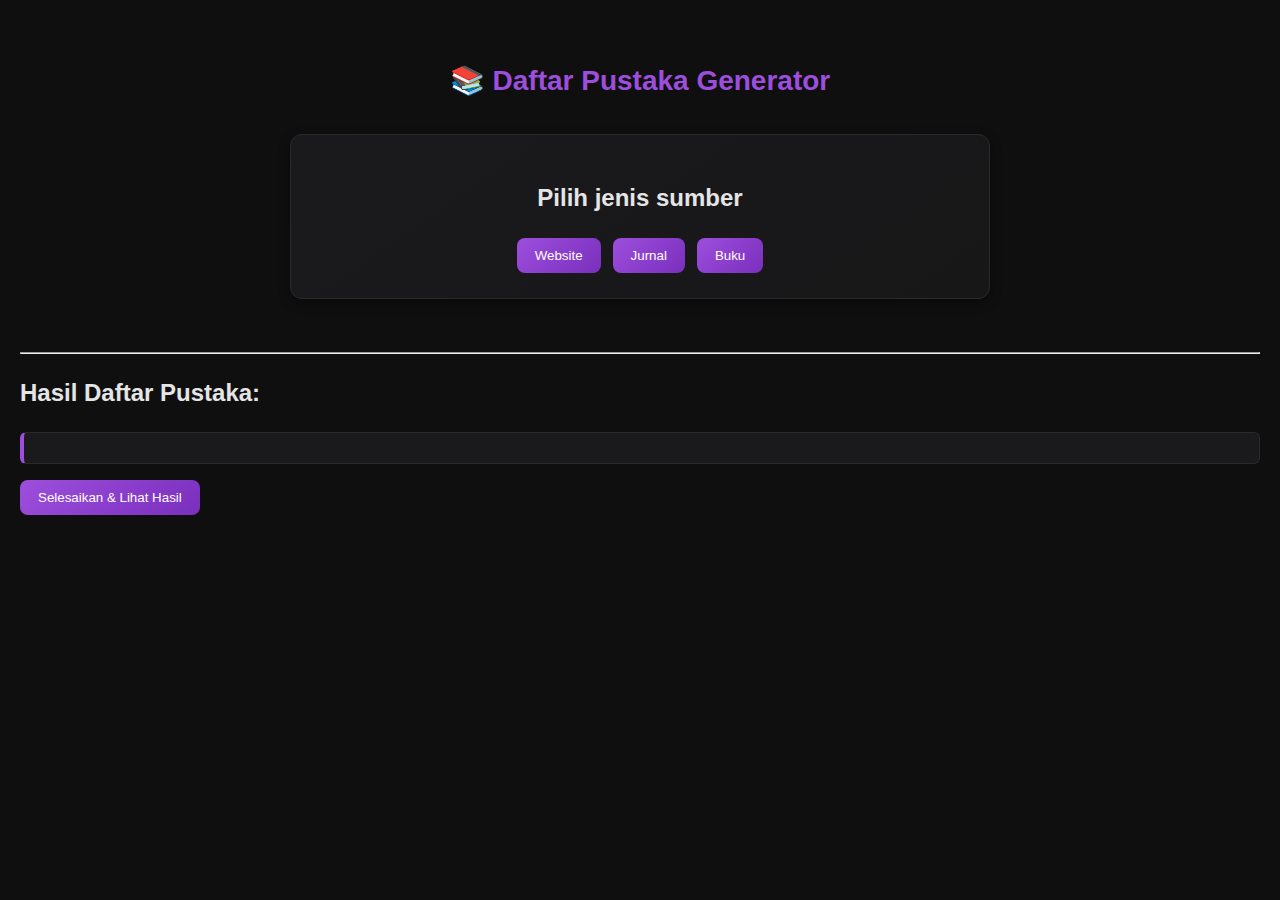
<file: Dafpus/index.html>
<!doctype html>
<html lang="id">
    <head>
        <meta charset="UTF-8" />
        <title>Daftar Pustaka Generator</title>
        <style>
            .step {
                display: none;
            }
            .active {
                display: block;
            }
        </style>
        <link rel="stylesheet" href="styles.css" />
    </head>
    <body>
        <div class="container">
            <h1 class="judul">📚 Daftar Pustaka Generator</h1>

            <!-- Step 1: Pilih Jenis Sumber -->
            <div id="step-1" class="step active">
                <h2>Pilih jenis sumber</h2>
                <div class="btn-group">
                    <button onclick="pilihJenis('website')">Website</button>
                    <button onclick="pilihJenis('jurnal')">Jurnal</button>
                    <button onclick="pilihJenis('buku')">Buku</button>
                </div>
            </div>
            <!-- dst... -->
        </div>
        <!-- Step 2: Jumlah Penulis (umum untuk semua sumber) -->
        <div id="step-penulis" class="step">
            <h2>Jumlah penulis</h2>
            <button onclick="pilihJumlahPenulis('1')">1 Penulis</button>
            <button onclick="pilihJumlahPenulis('2')">2 Penulis</button>
            <button onclick="pilihJumlahPenulis('lebih')">
                Lebih dari 2 Penulis
            </button>
        </div>

        <!-- Step 3: Input Nama Penulis -->
        <div id="form-penulis-1" class="step">
            <h2>Penulis (1 Orang)</h2>
            <label>Nama Depan:</label><br />
            <input type="text" /><br />
            <label>Nama Belakang (opsional):</label><br />
            <input type="text" /><br />
            <button onclick="lanjutSetelahPenulis()">Lanjut</button>
        </div>

        <div id="form-penulis-2" class="step">
            <h2>Penulis (2 Orang)</h2>
            <label>Penulis 1 - Nama Depan:</label><br />
            <input type="text" /><br />
            <label>Penulis 1 - Nama Belakang (opsional):</label><br />
            <input type="text" /><br /><br />

            <label>Penulis 2 - Nama Lengkap:</label><br />
            <input type="text" /><br />
            <button onclick="lanjutSetelahPenulis()">Lanjut</button>
        </div>

        <div id="form-penulis-lebih" class="step">
            <h2>Penulis (Lebih dari 2 Orang)</h2>
            <label>Penulis 1 - Nama Depan:</label><br />
            <input type="text" /><br />
            <label>Penulis 1 - Nama Belakang (opsional):</label><br />
            <input type="text" /><br />
            <p><i>Penulis lainnya akan disingkat sebagai "dkk."</i></p>
            <button onclick="lanjutSetelahPenulis()">Lanjut</button>
        </div>

        <!-- Step 4: Form Website -->
        <div id="form-website" class="step">
            <h2>Form Website</h2>
            <label>Tahun Publikasi:</label><br />
            <input type="text" /><br />
            <label>Judul Artikel:</label><br />
            <input type="text" /><br />
            <label>URL (Link Website):</label><br />
            <input type="text" /><br />
            <label>Tanggal Akses (contoh: 12 Januari 2025):</label><br />
            <input type="text" /><br />
            <label>Waktu Akses (contoh: 18.35):</label><br />
            <input type="text" /><br />
        </div>

        <!-- Step 4: Form Jurnal -->
        <div id="form-jurnal" class="step">
            <h2>Form Jurnal</h2>
            <label>Tahun Publikasi:</label><br />
            <input type="text" /><br />
            <label>Judul Artikel Jurnal:</label><br />
            <input type="text" /><br />
            <label>Nama Jurnal:</label><br />
            <input type="text" /><br />
            <label>Volume:</label><br />
            <input type="text" /><br />
            <label>Nomor:</label><br />
            <input type="text" /><br />
            <label>Halaman:</label><br />
            <input type="text" /><br />
        </div>

        <!-- Step 4: Form Buku -->
        <div id="form-buku" class="step">
            <h2>Form Buku</h2>
            <label>Tahun Terbit:</label><br />
            <input type="text" /><br />
            <label>Judul Buku:</label><br />
            <input type="text" /><br />
            <label>Kota Terbit:</label><br />
            <input type="text" /><br />
            <label>Penerbit:</label><br />
            <input type="text" /><br />
        </div>
        <hr />
        <h2>Hasil Daftar Pustaka:</h2>
        <p id="output"></p>
        <button onclick="generateOutput()">Selesaikan & Lihat Hasil</button>
        <script src="script.js"></script>
    </body>
</html>
</file>
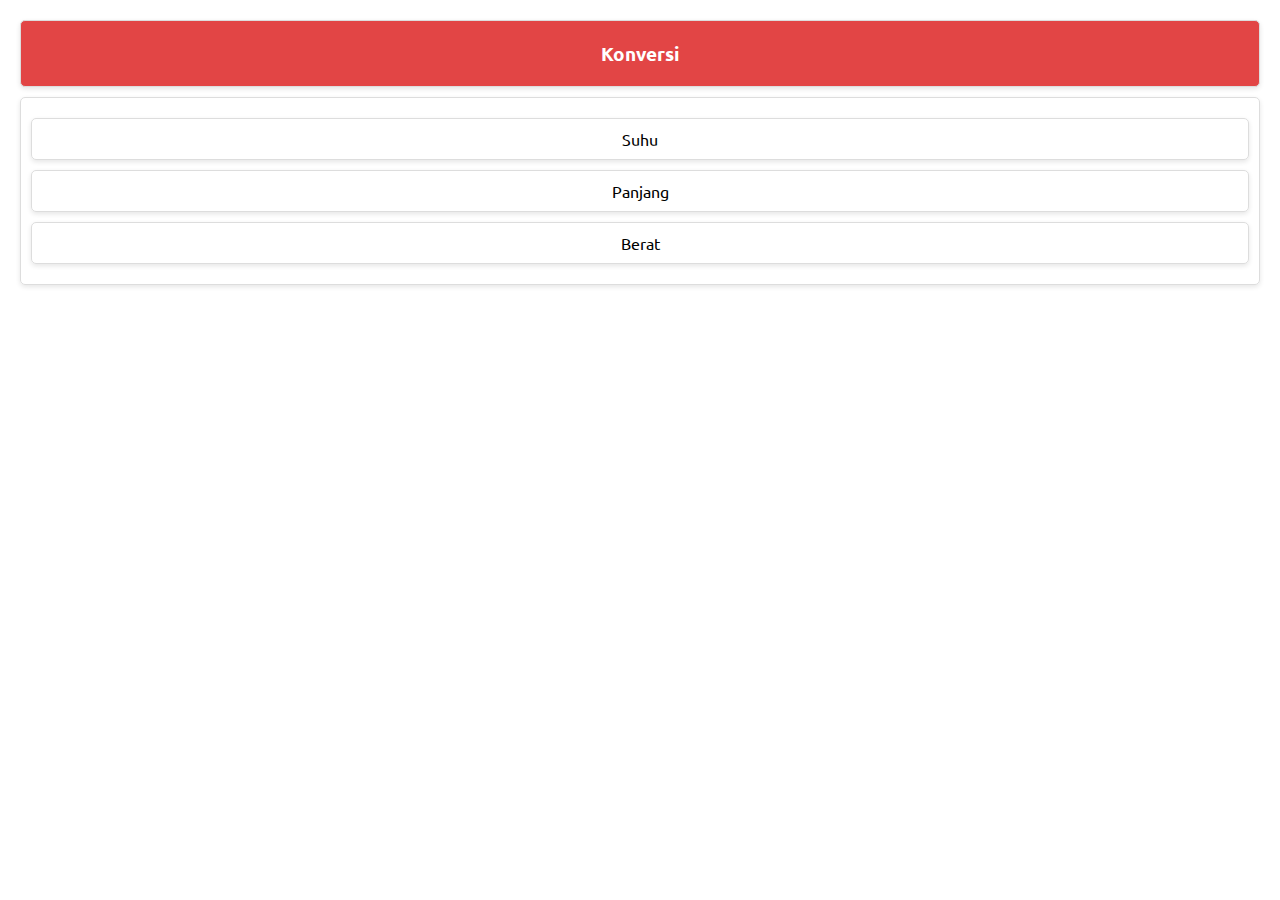
<file: KonversiWeb/index.html>
<!doctype html>
<html lang="id">
    <head>
        <meta charset="UTF-8" />
        <meta name="viewport" content="width=device-width, initial-scale=1.0" />
        <title>Nao Website</title>
        <link rel="preconnect" href="https://fonts.googleapis.com" />
        <link rel="preconnect" href="https://fonts.gstatic.com" crossorigin />
        <link
            href="https://fonts.googleapis.com/css2?family=Montserrat:ital,wght@0,100..900;1,100..900&family=Ubuntu:ital,wght@0,300;0,400;0,500;0,700;1,300;1,400;1,500;1,700&display=swap"
            rel="stylesheet"
        />
        <link rel="stylesheet" href="styles.css" />
    </head>
    <body>
        <!-- Buka body dulu -->
        <header class="headerallpage">
            <h3 class="headertext">Konversi</h3>
        </header>
        <div class="container">
            <a class="suhu" href="pages/suhu/suhu.html">Suhu</a>
            <a class="panjang" href="pages/panjang/panjang.html">Panjang</a>
            <a class="berat" href="#">Berat</a>
        </div>
    </body>
</html>
</file>
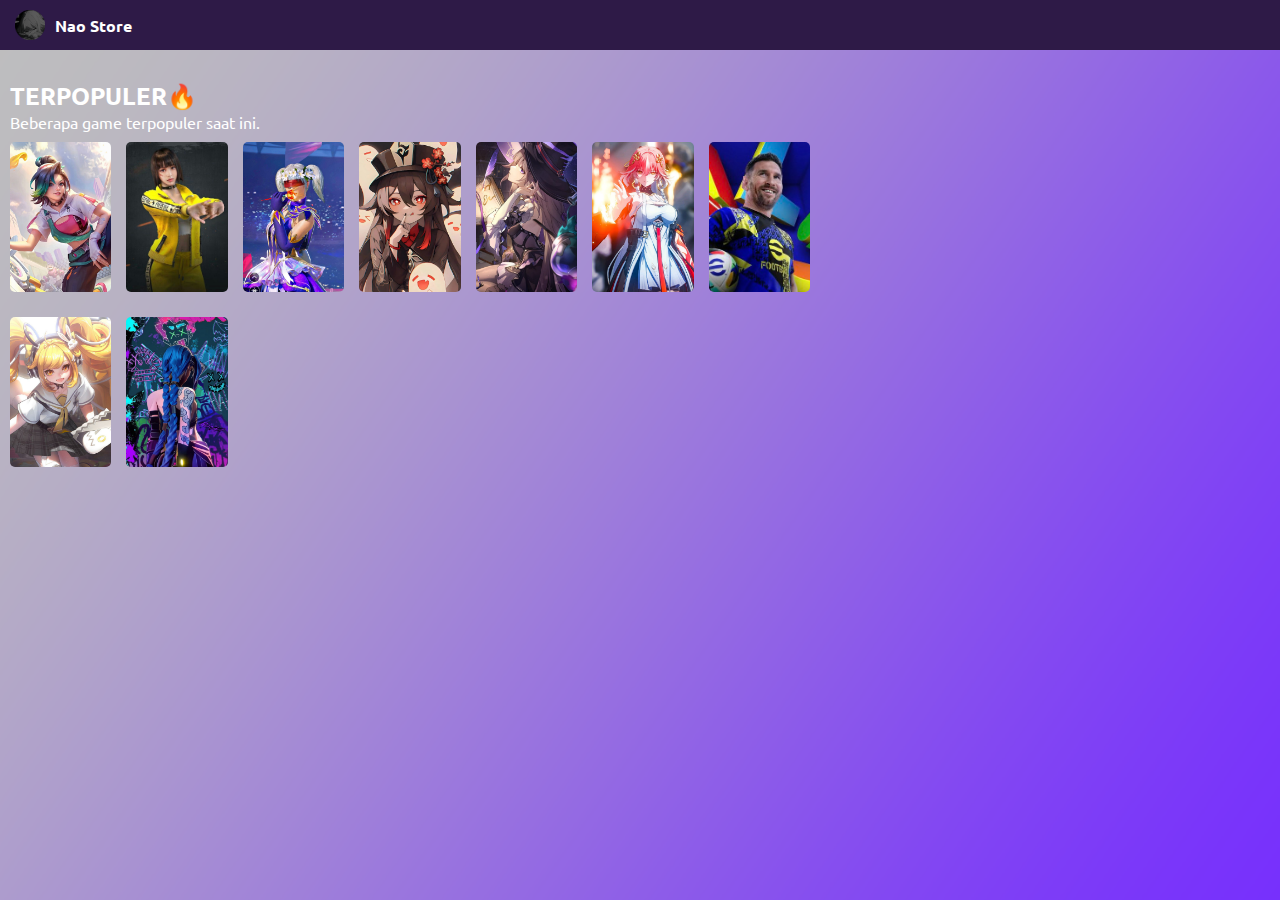
<file: NaoStore/index.html>
<!doctype html>
<html lang="id">
    <head>
        <meta charset="UTF-8" />
        <meta name="viewport" content="width=device-width, initial-scale=1.0" />
        <link rel="preconnect" href="https://fonts.googleapis.com" />
        <link rel="preconnect" href="https://fonts.gstatic.com" crossorigin />
        <link
            href="https://fonts.googleapis.com/css2?family=Montserrat:ital,wght@0,100..900;1,100..900&family=Ubuntu:ital,wght@0,300;0,400;0,500;0,700;1,300;1,400;1,500;1,700&display=swap"
            rel="stylesheet"
        />
        <title>Nao Store</title>
        <link rel="stylesheet" href="styles.css" />
    </head>
    <body>
        <!-- NAVBAR -->
        <nav class="navbar">
            <div class="title">
                <img src="assets/LogoStore.png" class="logo" alt="logo" /><span
                    >Nao Store</span
                >
            </div>
            <div class="menuToggle" onclick="toggleMenu()">☰</div>
            <div class="navLink">
                <div class="closeToggle" onclick="toggleMenu()">x</div>
                <ul>
                    <li><h1 class="titleNavbar">Menu</h1></li>
                    <li>
                        <a href="#"
                            ><img
                                src="assets/topupIcon.png"
                                class="icon"
                            /><span>Topup</span></a
                        >
                    </li>
                    <li>
                        <a href="#"
                            ><img src="assets/payIcon.png" class="icon" /><span
                                >Pay</span
                            ></a
                        >
                    </li>
                    <li>
                        <a href="#"
                            ><img
                                src="assets/articleIcon.png"
                                class="icon"
                            /><span>Article</span></a
                        >
                    </li>
                    <li>
                        <a href="#"
                            ><img
                                src="assets/contactIcon.png"
                                class="icon"
                            /><span>Contact</span></a
                        >
                    </li>
                </ul>
            </div>
        </nav>
        <!--ISI-->
        <div class="container">
            <!-- 1. MENU HOME (Isinya Trending Topup) -->
            <h2 class="judulPage">TERPOPULER🔥</h2>
            <p class="keteranganPage">Beberapa game terpopuler saat ini.</p>
            <div class="menuTopup">
                <div class="menuTopupLink" id="MLBB">
                    <a href="#"><span>Mobile Legends : Bang Bang</span></a>
                </div>
                <div class="menuTopupLink" id="FF">
                    <a href="#"><span>Free Fire</span></a>
                </div>
                <div class="menuTopupLink" id="PUBGM">
                    <a href="#"><span> PUBG Mobile </span></a>
                </div>
                <div class="menuTopupLink" id="Genshin">
                    <a href="#"><span> Genshin Impact </span></a>
                </div>
                <div class="menuTopupLink" id="HSR">
                    <a href="#"><span>Honkai Star Rail</span></a>
                </div>
                <div class="menuTopupLink" id="Wuwa">
                    <a href="#"><span>Wuthering Waves</span></a>
                </div>
                <div class="menuTopupLink" id="PES">
                    <a href="#"><span>EFootball 2025</span></a>
                </div>
                <div class="menuTopupLink" id="HOK">
                    <a href="#"><span>Honor of Kings</span></a>
                </div>
                <div class="menuTopupLink" id="LOL">
                    <a href="#"><span>League of Legends</span></a>
                </div>
            </div>
        </div>

        <script src="script.js"></script>
    </body>
</html>
</file>
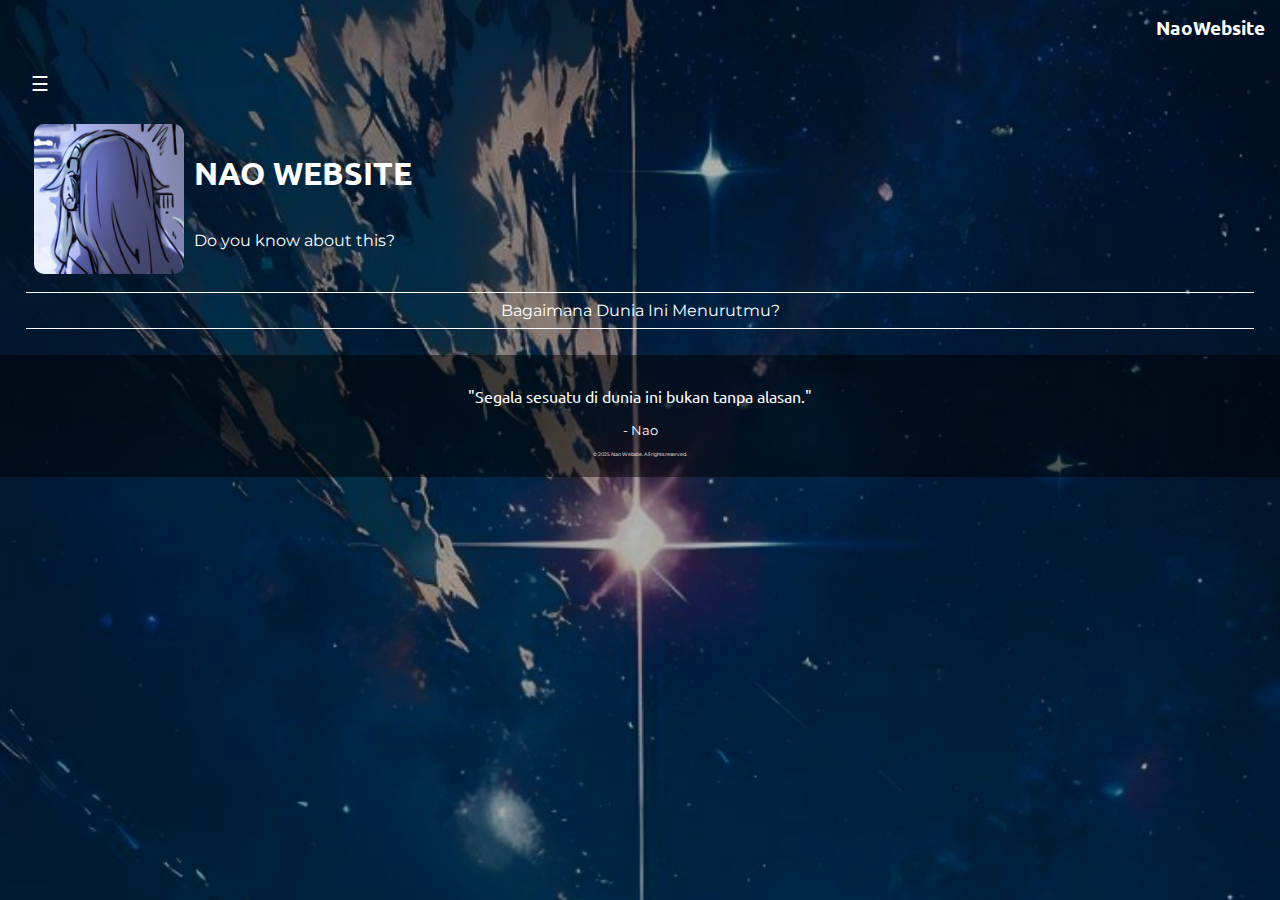
<file: NaoWebsite/index.html>
<!doctype html>
<html lang="id">
    <head>
        <meta charset="UTF-8" />
        <meta name="viewport" content="width=device-width, initial-scale=1.0" />
        <title>Nao Website</title>
        <link rel="preconnect" href="https://fonts.googleapis.com" />
        <link rel="preconnect" href="https://fonts.gstatic.com" crossorigin />
        <link
            href="https://fonts.googleapis.com/css2?family=Montserrat:ital,wght@0,100..900;1,100..900&family=Ubuntu:ital,wght@0,300;0,400;0,500;0,700;1,300;1,400;1,500;1,700&display=swap"
            rel="stylesheet"
        />
        <link rel="stylesheet" href="styles.css" />
        <script src="script.js"></script>
    </head>
    <header class="headerallpage">
        <h3 class="headertext">NaoWebsite</h3>
    </header>
    <body>
        <!-- Sidebar -->
        <div id="sidebar" class="sidebar">
            <button class="closebtn" onclick="closeNav()">×</button>
            <a href="index.html">Home</a>
            <a href="pages/About.html">About</a>
            <a href="pages/Story/Story.html">Story</a>
            <a href="pages/Science/Science.html">Science</a>
            <a href="pages/Life/Life.html">Life</a>
            <a href="pages/Games/Games.html">Games</a>
        </div>

        <!-- Page Content -->
        <div id="main">
            <button class="openbtn" onclick="openNav()">☰</button>
            <div class="headerpage">
                <img class="gambarprofil" src="assets/images/FotoProfil.jpg" />
                <div class="teksheader">
                    <h1 class="titlepage">NAO WEBSITE</h1>
                    <p class="deskripsipage">Do you know about this?</p>
                </div>
            </div>

            <div class="mainpagehome">
                <p class="keteranganpage">Bagaimana Dunia Ini Menurutmu?</p>
            </div>
        </div>

        <footer class="footerpage">
            <div class="footer-content">
                <div class="bagianquotes">
                    <p class="quotes">
                        "Segala sesuatu di dunia ini bukan tanpa alasan."
                    </p>
                    <p class="tokohquotes">- Nao</p>
                </div>
                <p class="copyright">
                    &copy; 2025 Nao Website. All rights reserved.
                </p>
            </div>
        </footer>
    </body>
</html>
</file>
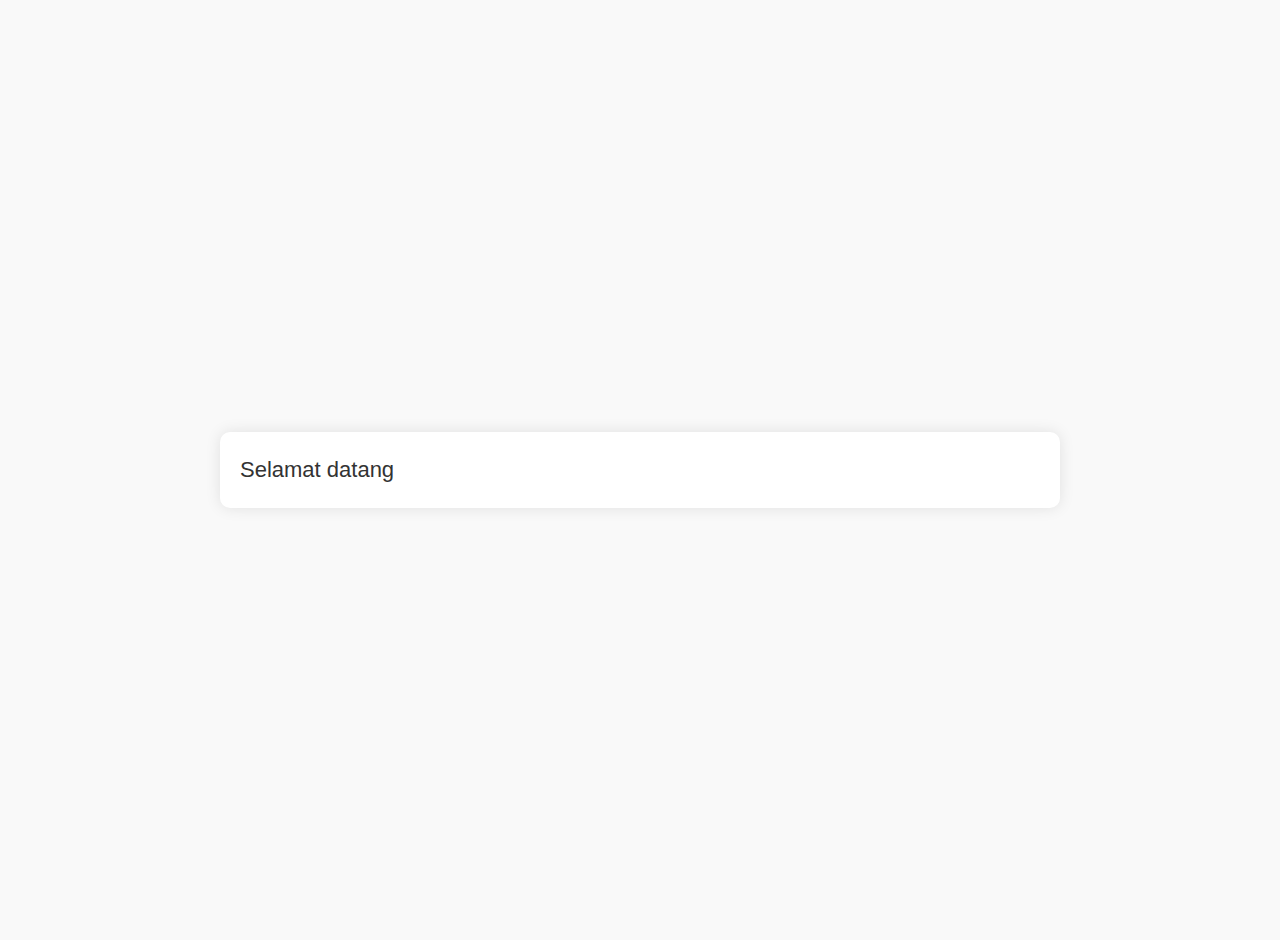
<file: Story/index.html>
<!DOCTYPE html>
<html lang="id">
<head>
    <meta charset="UTF-8">
    <meta name="viewport" content="width=device-width, initial-scale=1.0">
    <title>Cerita Interaktif</title>
    <link rel="stylesheet" href="styles.css">
</head>
<body>
    <div id="story-container" onclick="nextText()">
        <p id="story-text">Selamat datang di petualanganmu! Klik di mana saja untuk melanjutkan cerita.</p>
    </div>

    <script src="script.js"></script>
</body>
</html>
</file>
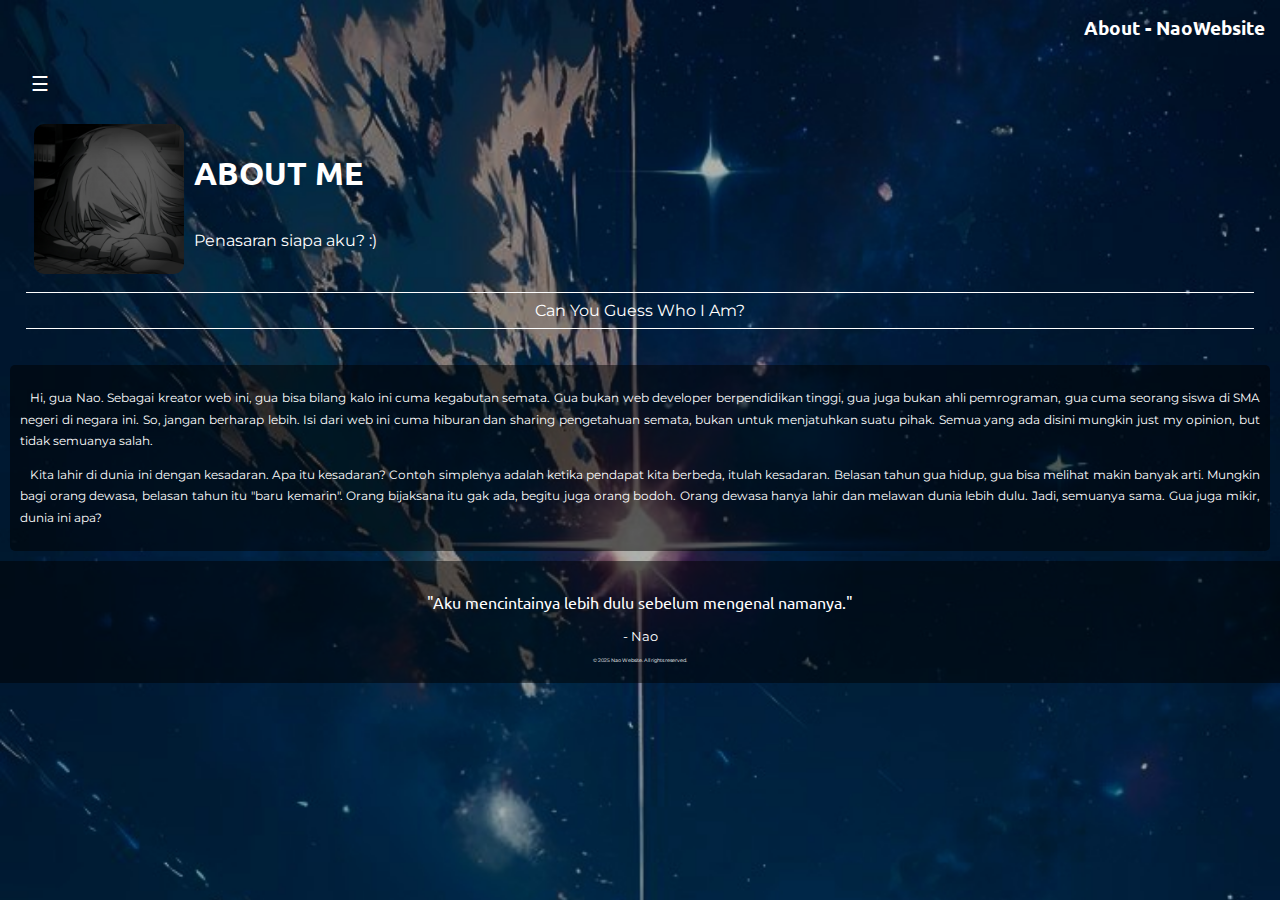
<file: NaoWebsite/pages/About.html>
<!DOCTYPE html>
<html lang="id">
<head>
    <meta charset="UTF-8">
    <meta name="viewport" content="width=device-width, initial-scale=1.0">
    <title>About - Nao Website</title>
    <link rel="preconnect" href="https://fonts.googleapis.com">
    <link rel="preconnect" href="https://fonts.gstatic.com" crossorigin>
    <link href="https://fonts.googleapis.com/css2?family=Montserrat:ital,wght@0,100..900;1,100..900&family=Ubuntu:ital,wght@0,300;0,400;0,500;0,700;1,300;1,400;1,500;1,700&display=swap" rel="stylesheet">
    <link rel="stylesheet" href="../styles.css">
    <script src="../script.js"></script>
</head>
<header class="headerallpage">
  <h3 class="headertext">About - NaoWebsite</h3>
</header>
<body>
     <!-- Sidebar -->
    <div id="sidebar" class="sidebar">
        <button class="closebtn" onclick="closeNav()">×</button>
        <a href="../index.html">Home</a>
        <a href="About.html">About</a>
        <a href="Story/Story.html">Story</a>
        <a href="Science/Science.html">Science</a>
        <a href="Life/Life.html">Life</a>
        <a href="Games/Games.html">Games</a>
    </div>
    
    <!-- Page Content -->
    <div id="main">
        <button class="openbtn" onclick="openNav()">☰</button>
        <div class="headerpage">
           <img class="gambarprofil" src="../assets/images/ProfilAbout.jpg">
           <div class="teksheader">
              <h1 class="titlepage">ABOUT ME</h1>
              <p class="deskripsipage">Penasaran siapa aku? :)</p>
           </div>
       </div>
        <div class="mainpagehome">
           <p class="keteranganpage">Can You Guess Who I Am?</p>
       </div>
    </div>
       <div class="isipage">
         <p class="teks-artikel">
           Hi, gua Nao. Sebagai kreator web ini, gua bisa bilang kalo ini cuma kegabutan semata. Gua bukan web developer berpendidikan tinggi, gua juga bukan ahli pemrograman, gua cuma seorang siswa di SMA negeri di negara ini. So, jangan berharap lebih. Isi dari web ini cuma hiburan dan sharing pengetahuan semata, bukan untuk menjatuhkan suatu pihak. Semua yang ada disini mungkin just my opinion, but tidak semuanya salah.</p>
         <p class="teks-artikel">
           Kita lahir di dunia ini dengan kesadaran. Apa itu kesadaran? Contoh simplenya adalah ketika pendapat kita berbeda, itulah kesadaran. Belasan tahun gua hidup, gua bisa melihat makin banyak arti. Mungkin bagi orang dewasa,  belasan tahun itu "baru kemarin". Orang bijaksana itu gak ada, begitu juga orang bodoh. Orang dewasa hanya lahir dan melawan dunia lebih dulu. Jadi, semuanya sama. Gua juga mikir, dunia ini apa?
         </p>
       </div>

 <footer class="footerpage">
    <div class="footer-content">
      <div class="bagianquotes">
        <p class="quotes">"Aku mencintainya lebih dulu sebelum mengenal namanya."</p>
        <p class="tokohquotes"> - Nao</p>
      </div>
        <p class="copyright">&copy; 2025 Nao Website. All rights reserved.</p>
    </div>
 </footer>
</body>
</html>
</file>
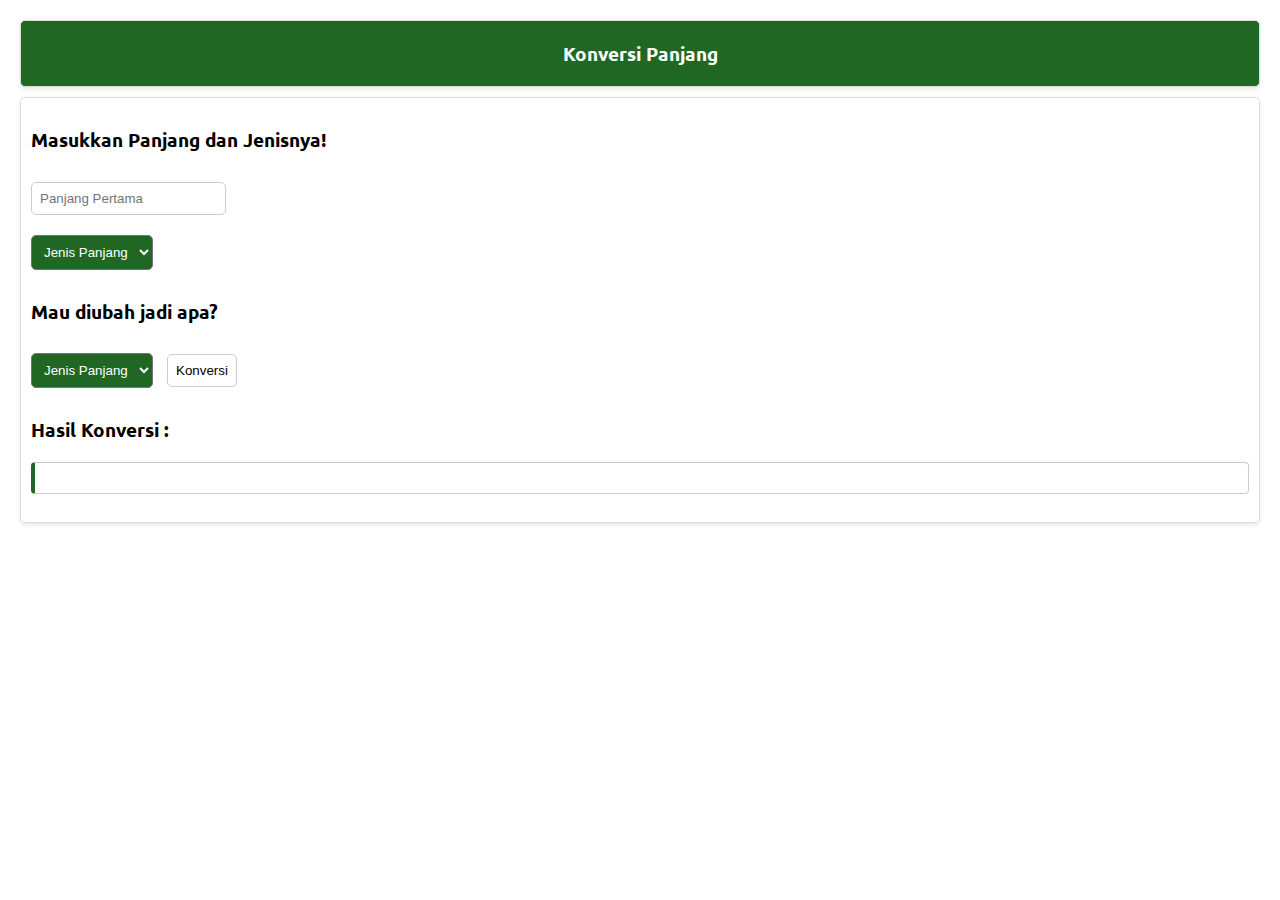
<file: KonversiWeb/pages/panjang/panjang.html>
<!doctype html>
<html lang="id">
    <head>
        <meta charset="UTF-8" />
        <meta name="viewport" content="width=device-width, initial-scale=1.0" />
        <title>Nao Website</title>
        <link rel="preconnect" href="https://fonts.googleapis.com" />
        <link rel="preconnect" href="https://fonts.gstatic.com" crossorigin />
        <link
            href="https://fonts.googleapis.com/css2?family=Montserrat:ital,wght@0,100..900;1,100..900&family=Ubuntu:ital,wght@0,300;0,400;0,500;0,700;1,300;1,400;1,500;1,700&display=swap"
            rel="stylesheet"
        />
        <link rel="stylesheet" href="styles.css" />
    </head>
    <body>
        <!-- Buka body dulu -->
        <header class="headerallpage">
            <h3 class="headertext">Konversi Panjang</h3>
        </header>

        <div class="container">
            <div class="konversi">
                <h3>Masukkan Panjang dan Jenisnya!</h3>
                <input
                    type="number"
                    name="panjangInput"
                    id="panjangInput"
                    placeholder="Panjang Pertama"
                /><br />
                <select
                    name="jenisPanjangInput"
                    id="jenisPanjangInput"
                    class="jenisPanjangInput"
                >
                    <option value="None">Jenis Panjang</option>
                    <option value="Km">Kilometer</option>
                    <option value="Hm">Hektometer</option>
                    <option value="Dam">Dekameter</option>
                    <option value="M">Meter</option>
                    <option value="Dm">Desimeter</option>
                    <option value="Cm">Centimeter</option>
                    <option value="Mm">Milimeter</option>
                </select>

                <h3>Mau diubah jadi apa?</h3>

                <select
                    name="jenisPanjangOutput"
                    id="jenisPanjangOutput"
                    class="jenisPanjangOutput"
                >
                    <
                    <option value="None">Jenis Panjang</option>
                    <option value="Km">Kilometer</option>
                    <option value="Hm">Hektometer</option>
                    <option value="Dam">Dekameter</option>
                    <option value="M">Meter</option>
                    <option value="Dm">Desimeter</option>
                    <option value="Cm">Centimeter</option>
                    <option value="Mm">Milimeter</option>
                </select>

                <button type="submit" id="button">Konversi</button>
                <h3>Hasil Konversi :</h3>
                <h3 id="output"></h3>
            </div>

            <script src="script.js"></script>
        </div>
    </body>
</html>
</file>
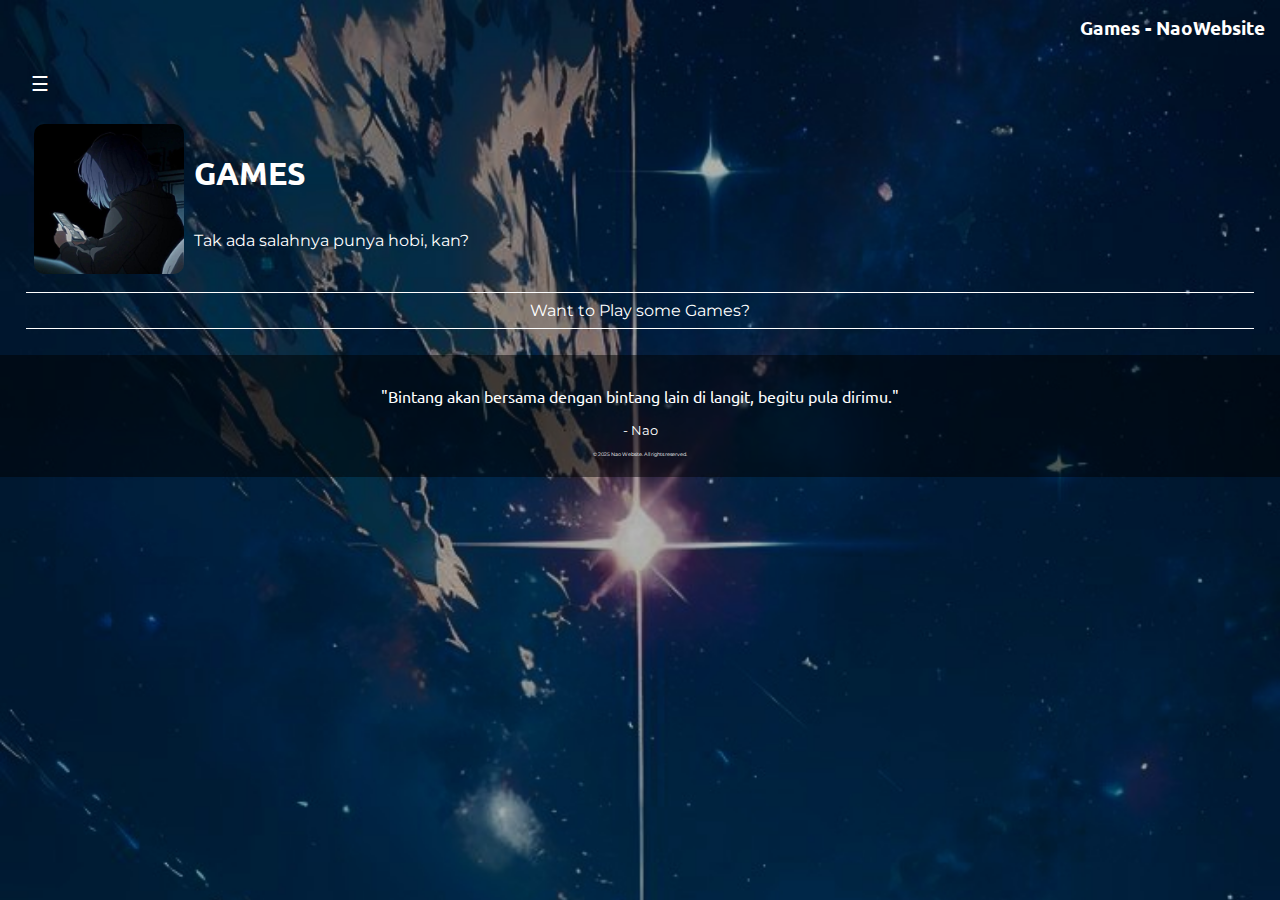
<file: NaoWebsite/pages/Games/Games.html>
<!DOCTYPE html>
<html lang="id">
<head>
    <meta charset="UTF-8">
    <meta name="viewport" content="width=device-width, initial-scale=1.0">
    <title>Games - Nao Website</title>
    <link rel="preconnect" href="https://fonts.googleapis.com">
    <link rel="preconnect" href="https://fonts.gstatic.com" crossorigin>
    <link href="https://fonts.googleapis.com/css2?family=Montserrat:ital,wght@0,100..900;1,100..900&family=Ubuntu:ital,wght@0,300;0,400;0,500;0,700;1,300;1,400;1,500;1,700&display=swap" rel="stylesheet">
    <link rel="stylesheet" href="../../styles.css">
    <script src="../../script.js"></script>
</head>
<header class="headerallpage">
  <h3 class="headertext">Games - NaoWebsite</h3>
</header>
<body>
     <!-- Sidebar -->
    <div id="sidebar" class="sidebar">
        <button class="closebtn" onclick="closeNav()">×</button>
        <a href="../../index.html">Home</a>
        <a href="../About.html">About</a>
        <a href="../Story/Story.html">Story</a>
        <a href="../Science/Science.html">Science</a>
        <a href="../Life/Life.html">Life</a>
        <a href="Games.html">Games</a>
    </div>

    <!-- Page Content -->
    <div id="main">
        <button class="openbtn" onclick="openNav()">☰</button>
        <div class="headerpage">
           <img class="gambarprofil" src="../../assets/images/ProfilGames.jpg">
           <div class="teksheader">
              <h1 class="titlepage">GAMES</h1>
              <p class="deskripsipage">Tak ada salahnya punya hobi, kan?</p>
           </div>
       </div>
    
        <div class="mainpagehome">
           <p class="keteranganpage">Want to Play some Games?</p>
       </div>
     </div>
 <footer class="footerpage">
    <div class="footer-content">
      <div class="bagianquotes">
        <p class="quotes">"Bintang akan bersama dengan bintang lain di langit, begitu pula dirimu."</p>
        <p class="tokohquotes"> - Nao</p>
      </div>
        <p class="copyright">&copy; 2025 Nao Website. All rights reserved.</p>
    </div>
 </footer>
</body>
</html>
</file>
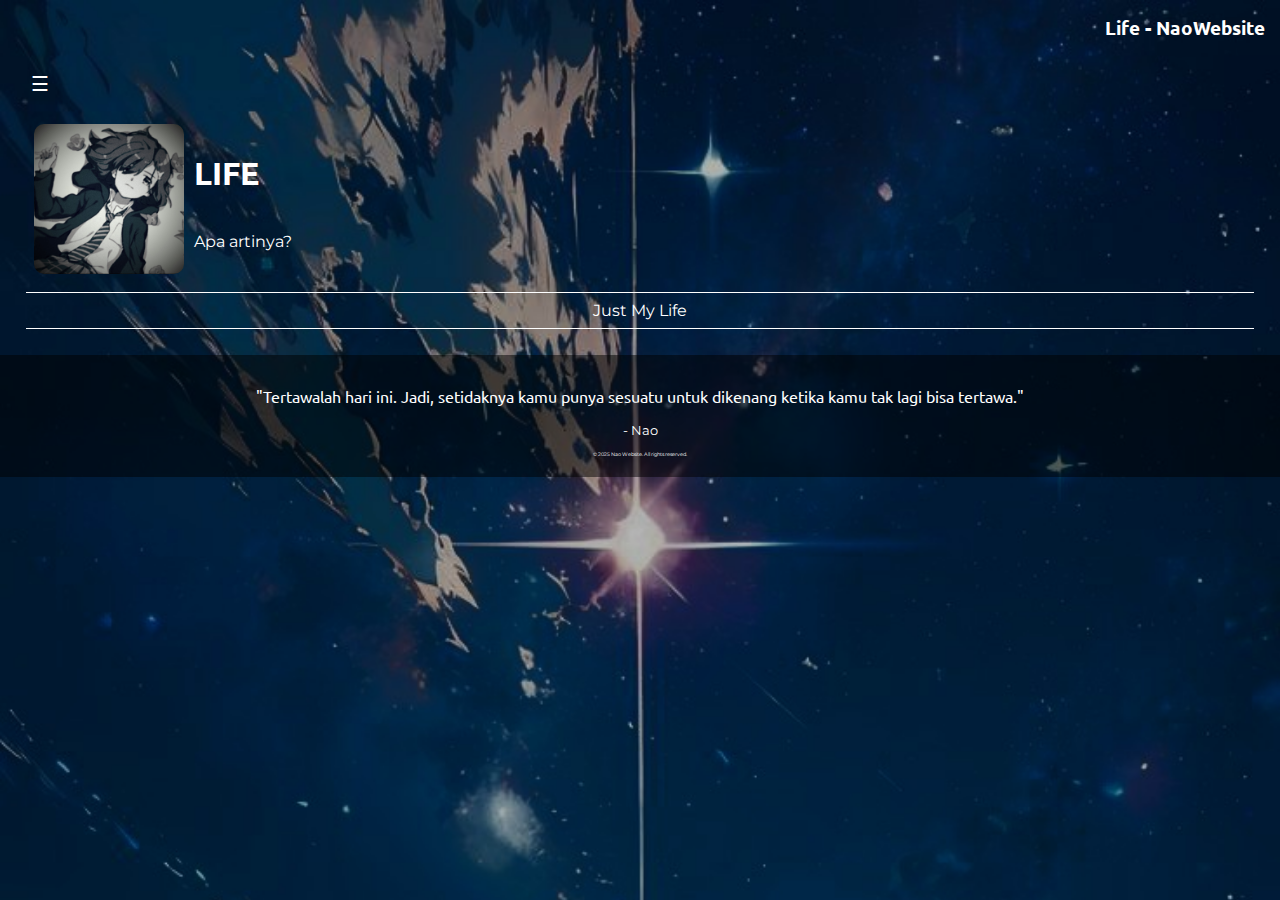
<file: NaoWebsite/pages/Life/Life.html>
<!DOCTYPE html>
<html lang="id">
<head>
    <meta charset="UTF-8">
    <meta name="viewport" content="width=device-width, initial-scale=1.0">
    <title>Life - Nao Website</title>
    <link rel="preconnect" href="https://fonts.googleapis.com">
    <link rel="preconnect" href="https://fonts.gstatic.com" crossorigin>
    <link href="https://fonts.googleapis.com/css2?family=Montserrat:ital,wght@0,100..900;1,100..900&family=Ubuntu:ital,wght@0,300;0,400;0,500;0,700;1,300;1,400;1,500;1,700&display=swap" rel="stylesheet">
    <link rel="stylesheet" href="../../styles.css">
    <script src="../../script.js"></script>
</head>
<header class="headerallpage">
  <h3 class="headertext">Life - NaoWebsite</h3>
</header>
<body>
     <!-- Sidebar -->
    <div id="sidebar" class="sidebar">
        <button class="closebtn" onclick="closeNav()">×</button>
        <a href="../../index.html">Home</a>
        <a href="../About.html">About</a>
        <a href="../Story/Story.html">Story</a>
        <a href="../Science/Science.html">Science</a>
        <a href="Life.html">Life</a>
        <a href="../Games/Games.html">Games</a>
    </div>

    <!-- Page Content -->
    <div id="main">
        <button class="openbtn" onclick="openNav()">☰</button>
        <div class="headerpage">
           <img class="gambarprofil" src="../../assets/images/ProfilFact.jpg">
           <div class="teksheader">
              <h1 class="titlepage">LIFE</h1>
              <p class="deskripsipage">Apa artinya?</p>
           </div>
       </div>
    
        <div class="mainpagehome">
           <p class="keteranganpage">Just My Life</p>
       </div>
     </div>
<footer class="footerpage">
    <div class="footer-content">
      <div class="bagianquotes">
        <p class="quotes">"Tertawalah hari ini. Jadi, setidaknya kamu punya sesuatu untuk dikenang ketika kamu tak lagi bisa tertawa."</p>
        <p class="tokohquotes"> - Nao</p>
      </div>
        <p class="copyright">&copy; 2025 Nao Website. All rights reserved.</p>
    </div>
</footer>
</body>
</html>
</file>
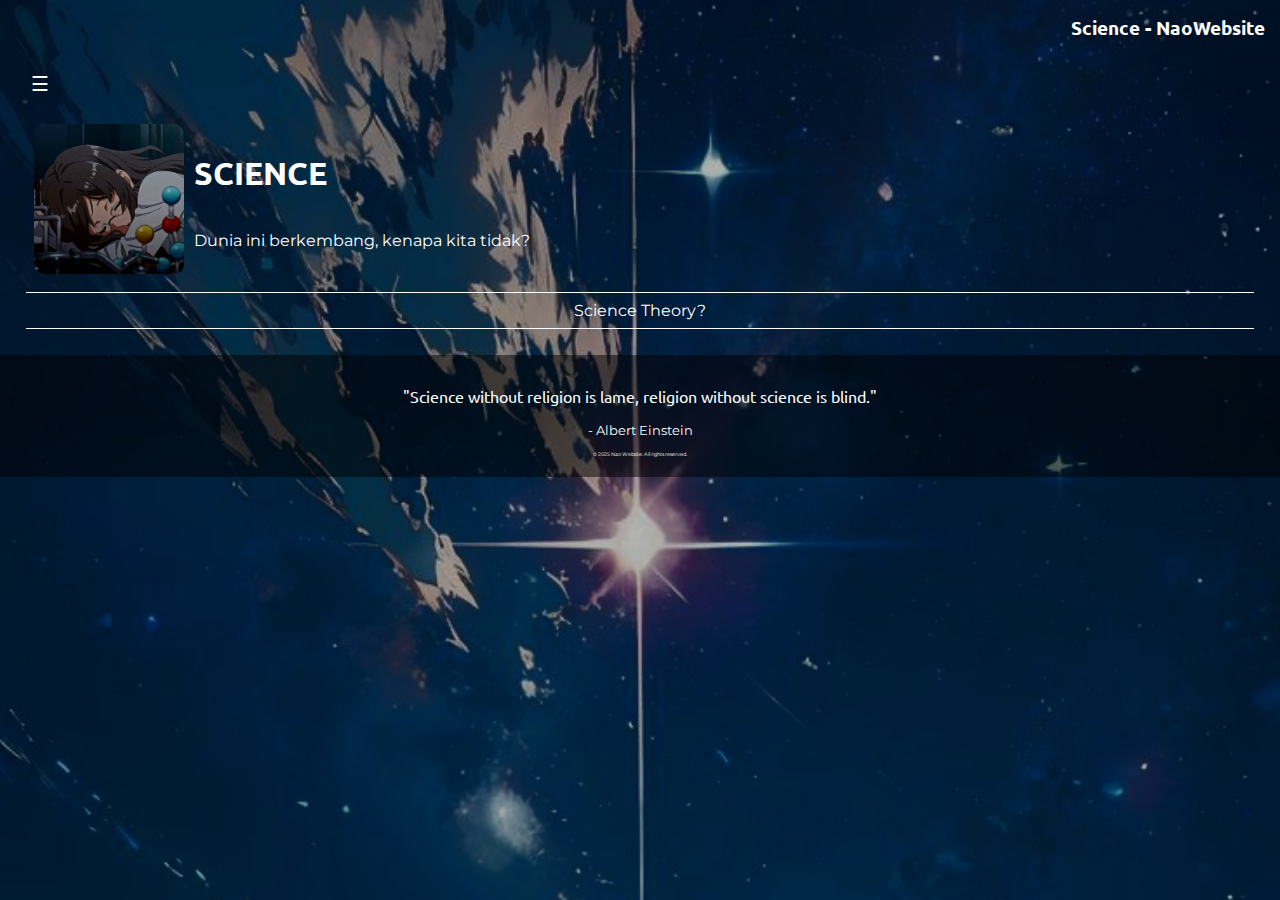
<file: NaoWebsite/pages/Science/Science.html>
<!DOCTYPE html>
<html lang="id">
<head>
    <meta charset="UTF-8">
    <meta name="viewport" content="width=device-width, initial-scale=1.0">
    <title>Science - Nao Website</title>
    <link rel="preconnect" href="https://fonts.googleapis.com">
    <link rel="preconnect" href="https://fonts.gstatic.com" crossorigin>
    <link href="https://fonts.googleapis.com/css2?family=Montserrat:ital,wght@0,100..900;1,100..900&family=Ubuntu:ital,wght@0,300;0,400;0,500;0,700;1,300;1,400;1,500;1,700&display=swap" rel="stylesheet">
    <link rel="stylesheet" href="../../styles.css">
    <script src="../../script.js"></script>
</head>
<header class="headerallpage">
  <h3 class="headertext">Science - NaoWebsite</h3>
</header>
<body>
     <!-- Sidebar -->
    <div id="sidebar" class="sidebar">
        <button class="closebtn" onclick="closeNav()">×</button>
        <a href="../../index.html">Home</a>
        <a href="../About.html">About</a>
        <a href="../Story/Story.html">Story</a>
        <a href="Science.html">Science</a>
        <a href="../Life/Life.html">Life</a>
        <a href="../Games/Games.html">Games</a>
    </div>

    <!-- Page Content -->
    <div id="main">
        <button class="openbtn" onclick="openNav()">☰</button>
        <div class="headerpage">
           <img class="gambarprofil" src="../../assets/images/ProfilScience.jpg">
           <div class="teksheader">
              <h1 class="titlepage">SCIENCE</h1>
              <p class="deskripsipage">Dunia ini berkembang, kenapa kita tidak?</p>
           </div>
       </div>
        
        <div class="mainpagehome">
           <p class="keteranganpage">Science Theory?</p>
       </div>
     </div>
<footer class="footerpage">
    <div class="footer-content">
      <div class="bagianquotes">
        <p class="quotes">"Science without religion is lame, religion without science is blind."</p>
        <p class="tokohquotes"> - Albert Einstein</p>
      </div>
        <p class="copyright">&copy; 2025 Nao Website. All rights reserved.</p>
    </div>
</footer>
</body>
</html>
</file>
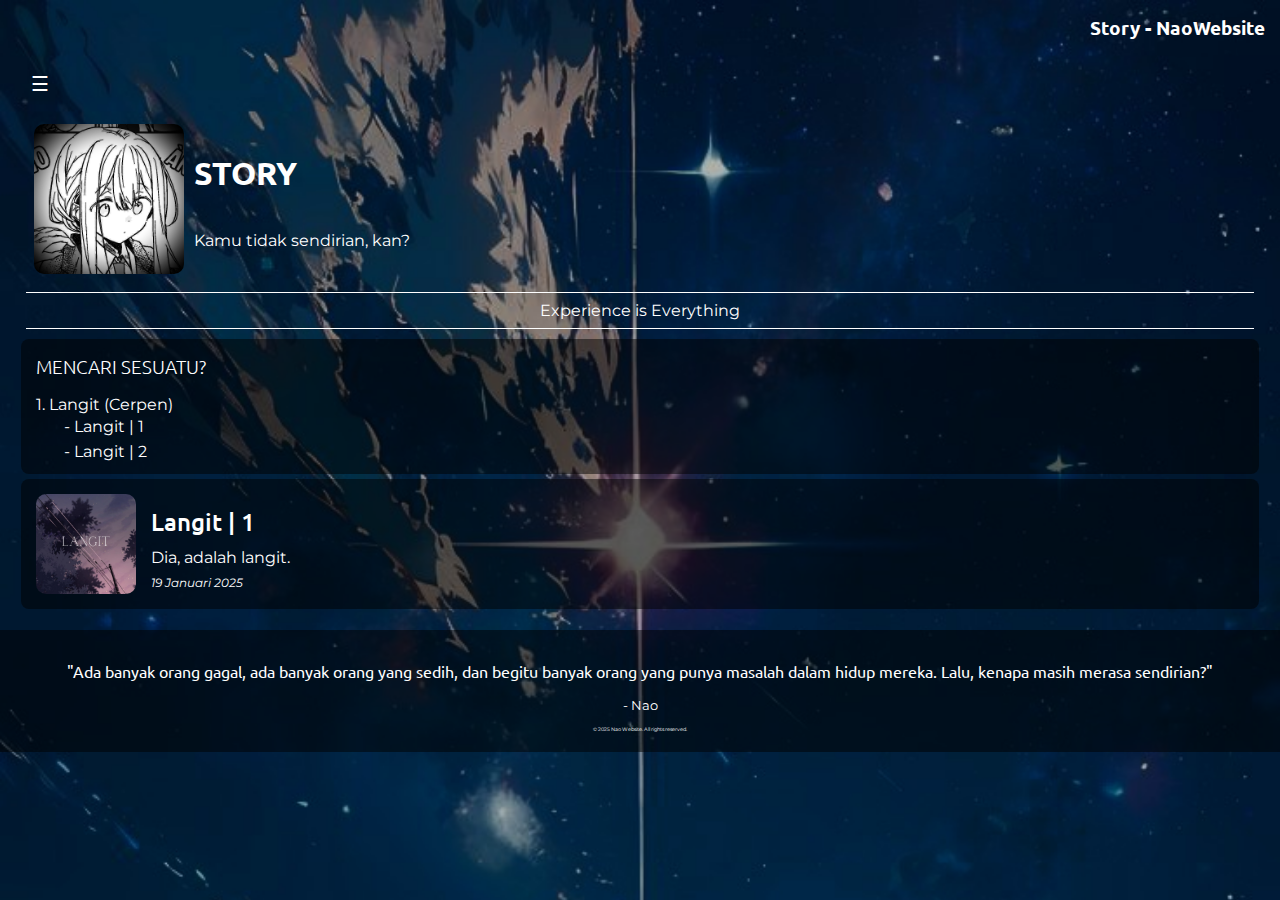
<file: NaoWebsite/pages/Story/Story.html>
<!DOCTYPE html>
<html lang="id">
<head>
    <meta charset="UTF-8">
    <meta name="viewport" content="width=device-width, initial-scale=1.0">
    <title>Story - Nao Website</title>
    <link rel="preconnect" href="https://fonts.googleapis.com">
    <link rel="preconnect" href="https://fonts.gstatic.com" crossorigin>
    <link href="https://fonts.googleapis.com/css2?family=Montserrat:ital,wght@0,100..900;1,100..900&family=Ubuntu:ital,wght@0,300;0,400;0,500;0,700;1,300;1,400;1,500;1,700&display=swap" rel="stylesheet">
    <link rel="stylesheet" href="../../styles.css">
    <script src="../../script.js"></script>
</head>
<header class="headerallpage">
  <h3 class="headertext">Story - NaoWebsite</h3>
</header>
<body>
     <!-- Sidebar -->
    <div id="sidebar" class="sidebar">
        <button class="closebtn" onclick="closeNav()">×</button>
        <a href="../../index.html">Home</a>
        <a href="../About.html">About</a>
        <a href="Story.html">Story</a>
        <a href="../Science/Science.html">Science</a>
        <a href="../Life/Life.html">Life</a>
        <a href="../Games/Games.html">Games</a>
    </div>

    <!-- Page Content -->
    <div id="main">
        <button class="openbtn" onclick="openNav()">☰</button>
        <div class="headerpage">
           <img class="gambarprofil" src="../../assets/images/ProfilStory.jpg">
           <div class="teksheader">
              <h1 class="titlepage">STORY</h1>
              <p class="deskripsipage">Kamu tidak sendirian, kan?</p>
           </div>
       </div>
        
        <div class="mainpagehome">
           <p class="keteranganpage">Experience is Everything</p>
       </div>

      <!-- DAFTAR ISI -->
    <div class="daftarisi">
      <h3 class="judul-daftarisi">MENCARI SESUATU?</h3>
      <p class="submenu-daftarisi">1. Langit (Cerpen)</p>
        <div class="pilihan-daftarisi">
          <ul class="main-daftarisi">
            <li><a href="#LangitPart1">- Langit | 1</a></li>
            <li><a href="#LangitPart2">- Langit | 2</a></li>
         </ul>
        </div>
    </div>

    <!-- MENU KONTEN UTAMA -->
     <a href="content-story/Langit-cerpen-pt1.html" class="konten-page-link">
      <div class="konten-page" id="LangitPart1">
        <div class="isikonten-page">
          <img class="gambarkonten-page" src="../../assets/images/images-story/Langit-cerpen.png">
          <div class="tekskonten-page">
            <h2 class="titlekonten-page">Langit | 1</h2>
            <p class="deskripsikonten-page">Dia, adalah langit.</p>
            <p class="tanggalkonten-page">19 Januari 2025</p>
          </div>
        </div>
      </div>
     </a>
    </div>

<footer class="footerpage">
    <div class="footer-content">
      <div class="bagianquotes">
        <p class="quotes">"Ada banyak orang gagal, ada banyak orang yang sedih, dan begitu banyak orang yang punya masalah dalam hidup mereka. Lalu, kenapa masih merasa sendirian?"</p>
        <p class="tokohquotes"> - Nao</p>
      </div>
        <p class="copyright">&copy; 2025 Nao Website. All rights reserved.</p>
    </div>
</footer>
</body>
</html>
</file>
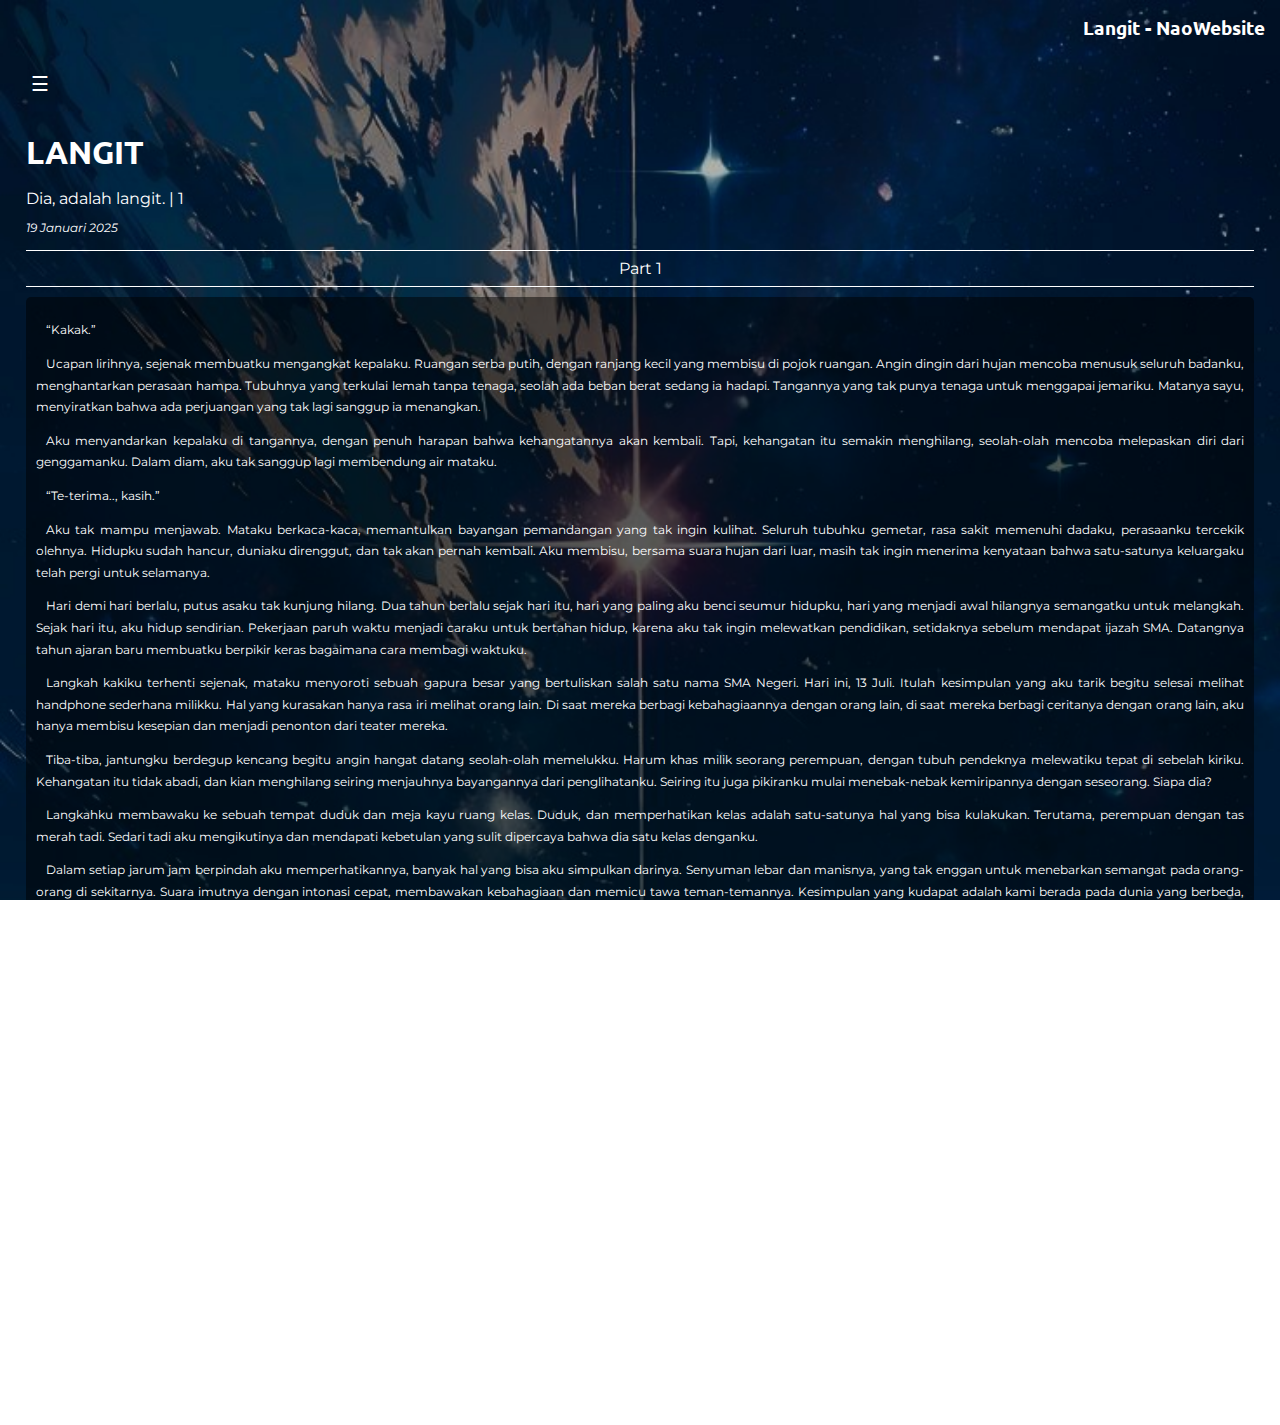
<file: NaoWebsite/pages/Story/content-story/Langit-cerpen-pt1.html>
<!DOCTYPE html>
<html lang="id">
<head>
    <meta charset="UTF-8">
    <meta name="viewport" content="width=device-width, initial-scale=1.0">
    <title>Story - Nao Website</title>
    <link rel="preconnect" href="https://fonts.googleapis.com">
    <link rel="preconnect" href="https://fonts.gstatic.com" crossorigin>
    <link href="https://fonts.googleapis.com/css2?family=Montserrat:ital,wght@0,100..900;1,100..900&family=Ubuntu:ital,wght@0,300;0,400;0,500;0,700;1,300;1,400;1,500;1,700&display=swap" rel="stylesheet">
    <link rel="stylesheet" href="../../../styles.css">
    <script src="../../../script.js"></script>
</head>
<header class="headerallpage">
  <h3 class="headertext">Langit - NaoWebsite</h3>
</header>
<body>
     <!-- Sidebar -->
    <div id="sidebar" class="sidebar">
        <button class="closebtn" onclick="closeNav()">×</button>
        <a href="../Story.html">Back</a>
    </div>

    <!-- Page Content -->
    <div id="main">
        <button class="openbtn" onclick="openNav()">☰</button>
        <div class="headerpage-konten">
           <div class="teksheader-konten">
              <h1 class="titlepage-konten">LANGIT</h1>
              <p class="deskripsipage-konten">Dia, adalah langit. | 1</p>
              <p class="tanggalpage-konten">19 Januari 2025</p>
           </div>
       </div>
        
       <div class="mainpagehome">
           <p class="keteranganpage">Part 1</p>
       </div>
              <div class="isipage">
<p class="teks-artikel">“Kakak.”</p>

<p class="teks-artikel">Ucapan lirihnya, sejenak membuatku mengangkat kepalaku. Ruangan serba putih, dengan ranjang kecil yang membisu di pojok ruangan. Angin dingin dari hujan mencoba menusuk seluruh badanku, menghantarkan perasaan hampa. Tubuhnya yang terkulai lemah tanpa tenaga, seolah ada beban berat sedang ia hadapi. Tangannya yang tak punya tenaga untuk menggapai jemariku. Matanya sayu, menyiratkan bahwa ada perjuangan yang tak lagi sanggup ia menangkan.</p>

<p class="teks-artikel">Aku menyandarkan kepalaku di tangannya, dengan penuh harapan bahwa kehangatannya akan kembali. Tapi, kehangatan itu semakin menghilang, seolah-olah mencoba melepaskan diri dari genggamanku. Dalam diam, aku tak sanggup lagi membendung air mataku. </p>
<p class="teks-artikel"> “Te-terima.., kasih.” </p>
<p class="teks-artikel">Aku tak mampu menjawab. Mataku berkaca-kaca, memantulkan bayangan pemandangan yang tak ingin kulihat. Seluruh tubuhku gemetar, rasa sakit memenuhi dadaku, perasaanku tercekik olehnya. Hidupku sudah hancur, duniaku direnggut, dan tak akan pernah kembali. Aku membisu, bersama suara hujan dari luar, masih tak ingin menerima kenyataan bahwa satu-satunya keluargaku telah pergi untuk selamanya.</p>
<p class="teks-artikel">Hari demi hari berlalu, putus asaku tak kunjung hilang. Dua tahun berlalu sejak hari itu, hari yang paling aku benci seumur hidupku, hari yang menjadi awal hilangnya semangatku untuk melangkah. Sejak hari itu, aku hidup sendirian.  Pekerjaan paruh waktu menjadi caraku untuk bertahan hidup, karena aku tak ingin melewatkan pendidikan, setidaknya sebelum mendapat ijazah SMA. Datangnya tahun ajaran baru membuatku berpikir keras bagaimana cara membagi waktuku. </p>
<p class="teks-artikel">Langkah kakiku terhenti sejenak, mataku menyoroti sebuah gapura besar yang bertuliskan salah satu nama SMA Negeri. Hari ini, 13 Juli. Itulah kesimpulan yang aku tarik begitu selesai melihat handphone sederhana milikku. Hal yang kurasakan hanya rasa iri melihat orang lain. Di saat mereka berbagi kebahagiaannya dengan orang lain, di saat mereka berbagi ceritanya dengan orang lain, aku hanya membisu kesepian dan menjadi penonton dari teater mereka. </p>
<p class="teks-artikel">Tiba-tiba, jantungku berdegup kencang begitu angin hangat datang seolah-olah memelukku. Harum khas milik seorang perempuan, dengan tubuh pendeknya melewatiku tepat di sebelah kiriku. Kehangatan itu tidak abadi, dan kian menghilang seiring menjauhnya bayangannya dari penglihatanku. Seiring itu juga pikiranku mulai menebak-nebak kemiripannya dengan seseorang. Siapa dia? </p>
<p class="teks-artikel">Langkahku membawaku ke sebuah tempat duduk dan meja kayu ruang kelas. Duduk, dan memperhatikan kelas adalah satu-satunya hal yang bisa kulakukan. Terutama, perempuan dengan tas merah tadi. Sedari tadi aku mengikutinya dan mendapati kebetulan yang sulit dipercaya bahwa dia satu kelas denganku. </p>
<p class="teks-artikel">Dalam setiap jarum jam berpindah aku memperhatikannya, banyak hal yang bisa aku simpulkan darinya. Senyuman lebar dan manisnya, yang tak enggan untuk menebarkan semangat pada orang-orang di sekitarnya. Suara imutnya dengan intonasi cepat, membawakan kebahagiaan dan memicu tawa teman-temannya. Kesimpulan yang kudapat adalah kami berada pada dunia yang berbeda, benar-benar berbeda. Penglihatanku masih tak lepas darinya, tidak bisa. </p>
<p class="teks-artikel">Kurang lebih, satu bulan aku melakukan hal yang sama. Setidaknya di bulan Agustus hari ke-19 ini, kami sudah saling mengenal nama dengan alasan satu kelas. Suara decitan lokerku mengiringi waktu pulang sekolah. Lalu lalang orang-orang dengan obrolan mereka yang terus bergumam ditelingaku selama aku berjalan di antara ruang-ruang kelas, hendak keluar dari gedung tua ini. Namun, kakiku terhenti begitu melihat bahwa hujan telah turun, terlihat dari jendela lantai tiga itu. Sial, aku terjebak di sini. </p>
<p class="teks-artikel">Aku berbalik, otakku mulai membayangkan tempat yang bagus untukku menunggu kesialan ini selesai. Seusai menaiki beberapa anak tangga, aku ragu untuk membuka pintu yang menghubungkan tangga itu dengan rooftop gedung ini. Tepat di bawah kakiku, sebuah tas merah membisu, tas yang sangat akrab dengan penglihatanku. Ini tasnya, tas milik Kya. Secepat kilat aku memikirkan suatu hal, dan secepat itu pula aku membuka pintu itu. </p>
<p class="teks-artikel">Angin dingin langsung menghantam tubuhku, sedikit air mulai menggerogoti kakiku, tanpa sadar pula aku menjatuhkan tasku sendiri, aku mencoba memfokuskan pandanganku, mencari sesuatu. Kya, dia membiarkan tubuhnya bertarung dengan air hujan. Jantungku terbanting ketika tahu dia sedang berdiri di atas dinding pembatas setinggi satu meter di ujung rooftop. </p>
<p class="teks-artikel">Tanpa sadar dan tanpa pikir panjang, aku berlari menerjang hujan, dengan menahan jantungku yang seolah-olah ingin keluar. Semakin dekat jarakku dengannya, semakin jelas pandangan kosongnya, terpaku pada sesuatu yang tak terlihat di bawah sana. Hanya bayangannya yang kian lelah, seakan siap untuk jatuh. </p>
<p class="teks-artikel">Sekuat tenaga aku melompat, mengulurkan tanganku, mencoba menangkap pergelangan tangannya sebelum ia benar-benar menghilang. </p>
<p class="teks-artikel">Bersambung.</p>

       </div>
    </div>
</body>
<footer class="footerpage">
    <div class="footer-content">
      <div class="bagianquotes">
        <p class="quotes">"Awal adalah cerita paling menyeramkan."</p>
        <p class="tokohquotes"> - Nao</p>
      </div>
        <p class="copyright">&copy; 2025 Nao Website. All rights reserved.</p>
    </div>
</footer>
</html>
</file>
<file: Dafpus/styles.css>
body {
    font-family: "Segoe UI", Arial, sans-serif;
    background-color: #0f0f10;
    margin: 0;
    padding: 20px;
    color: #e5e5e5;
    line-height: 1.6;
}

/* Biar konten gak full, ada center */
.container {
    max-width: 700px;
    margin: auto;
    padding: 20px;
}

/* Judul utama */
.judul {
    text-align: center;
    color: #9d4edd;
    font-size: 28px;
    margin-bottom: 30px;
}

/* Card tiap step */
.step {
    background: linear-gradient(145deg, #1a1a1d, #171718);
    border: 1px solid #2a2a2d;
    border-radius: 12px;
    padding: 25px;
    margin-bottom: 25px;
    box-shadow: 0 4px 12px rgba(0, 0, 0, 0.4);
    text-align: center; /* supaya tombol di tengah */
}

/* Kelompok tombol */
.btn-group {
    display: flex;
    flex-wrap: wrap;
    justify-content: center;
    gap: 12px;
    margin-top: 15px;
}

label {
    font-weight: 500;
    display: block;
    margin-top: 12px;
    margin-bottom: 5px;
    color: #cfcfcf;
    text-align: left; /* biar label tetap rata kiri */
}

/* Input lebih kecil, gak full */
input[type="text"] {
    width: 90%;
    max-width: 500px;
    padding: 10px;
    margin: 8px auto;
    display: block;
    border: 1px solid #333;
    border-radius: 6px;
    background-color: #1a1a1d;
    color: #fff;
    transition:
        border 0.3s ease,
        box-shadow 0.3s ease;
}

input[type="text"]:focus {
    border: 1px solid #9d4edd;
    box-shadow: 0 0 6px rgba(157, 78, 221, 0.6);
    outline: none;
}

/* Tombol */
button {
    background: linear-gradient(135deg, #9d4edd, #7a2fbd);
    color: white;
    border: none;
    padding: 10px 18px;
    border-radius: 8px;
    cursor: pointer;
    font-weight: 500;
    transition:
        transform 0.2s ease,
        box-shadow 0.3s ease;
}

button:hover {
    transform: translateY(-2px);
    box-shadow: 0 4px 10px rgba(157, 78, 221, 0.6);
}

/* Output */
#output {
    background: #1a1a1d;
    padding: 15px;
    border: 1px solid #2a2a2d;
    border-left: 4px solid #9d4edd;
    border-radius: 6px;
    color: #e0e0e0;
    margin-top: 20px;
    text-align: left;
}

/* Responsif */
@media (max-width: 600px) {
    .container {
        padding: 15px;
    }
    input[type="text"] {
        width: 100%;
    }
    .btn-group {
        flex-direction: column;
        gap: 10px;
    }
    button {
        width: 100%;
    }
}
</file>
<file: KonversiWeb/styles.css>
body {
    font-family: "Ubuntu";
    margin: 10px;
    padding: 10px;
}

.headerallpage {
    text-align: center;
    color: white;
    background-color: #e24545;
    border: 1px solid #ddd;
    border-radius: 5px;
    padding: 1px;
    box-shadow: 0 2px 5px rgba(0, 0, 0, 0.1);
}

.container {
    border: 1px solid #ddd;
    border-radius: 5px;
    padding: 10px;
    box-shadow: 0 2px 5px rgba(0, 0, 0, 0.1);
    margin: 10px 0;
}

a {
    text-decoration: none;
    color: black;
    border: 1px solid #ddd;
    border-radius: 5px;
    padding: 10px;
    box-shadow: 0 2px 5px rgba(0, 0, 0, 0.1);
    margin: 10px 0;
    display: flex;
    justify-content: center;
}
</file>
<file: NaoStore/styles.css>
* {
    margin: 0;
    padding: 0;
    box-sizing: border-box;
}

body {
    font-family: "Ubuntu";
    background-image: url("assets/backgroundWeb.png");
    background-repeat: no-repeat;
    background-size: cover;
    background-attachment: fixed;
}

.title {
    display: flex;
    color: #ffffff;
    align-items: center;
    font-family: "Ubuntu", serif;
    font-weight: 700;
}
.logo {
    height: 30px;
    margin-right: 10px;
}
/* STYLE NAVBAR */
.navbar {
    justify-content: space-between;
    height: 50px;
    padding: 0 15px;
    position: sticky;
    z-index: 100; /*neng duwor secara lapisan*/
}
nav {
    background-color: #2e1a47;
    padding: 15px;
    display: flex;
    align-items: center;
}

/* STYLE TOMBOL NAVBAR ☰ X Buka Tutup */
.menuToggle {
    font-size: 24px;
    color: #ffffff;
    cursor: pointer;
    display: none;
    padding: 4px;
}
.closeToggle {
    font-size: 24px;
    color: #ffffff;
    padding: 3px;
    cursor: pointer;
    position: absolute;
    top: 45px;
    right: 30px;
    display: none;
}

/* STYLE MENU */

.titleNavbar {
    font-family: "Ubuntu", serif;
    font-weight: 700;
    padding-left: 10px; /*ben pas*/
    padding-bottom: 5px;
    color: #ffffff;
}
.navLink {
    list-style: none;
    display: flex;
    height: 100vh;
    justify-content: flex-start;
    padding-left: 15px;
}
.navLink ul {
    list-style: none;
    margin: 0;
    padding: 0;
}
.navLink a {
    text-decoration: none;
    color: #ffffff;
    display: flex;
    border-radius: 6px;
}
.navLink li {
    margin: 0 15px;
    display: flex;
}

.icon {
    height: 20px;
    margin-right: 15px;
    vertical-align: middle;
}

/* LAYAR HP */
@media (max-width: 768px) {
    .menuToggle {
        display: block;
    }
    .closeToggle {
        display: block;
    }
    .navLink {
        position: fixed;
        top: 0px;
        left: -250px;
        width: 250px;
        height: 100vh;
        background: #2e1a47;
        flex-direction: column;
        display: flex;
        justify-content: flex-start;
        padding: 50px 15px 0 15px;
        transition: 0.3s;
    }
    .navLink li {
        width: 100%;
    }
    .navLink a {
        display: block;
        width: 100%;
        padding: 10px;
        font-size: 18px;
        text-align: left;
    }
    .navLink.active {
        left: 0;
    }
}

/* BERUBAH WARNA KETIKA HOVER */
.menuToggle:hover {
    border: 1px solid #a67c00;
    border-radius: 3px;
    color: #a67c00;
}
.closeToggle:hover {
    border: 1px solid #a67c00;
    border-radius: 3px;
    color: #a67c00;
}

a:hover {
    background-color: #a67c00;
    color: #2e1a47; /*link e bolo*/
}

/* CONTAINER ATAU FORMAT ISI WEB */
.container {
    margin: 30px 10px 10px 10px;
    
}
.judulPage {
    font-family: "Ubuntu", serif;
    color: white;
}
.keteranganPage {
    font-family: "Ubuntu", serif;
    color: white;
}
/* MENU TOPUP */
.menuTopup {
    display: grid;
    grid-template-columns: repeat(auto-fit, minmax(100px, 1fr));
    gap: 15px;
    max-width: 800px;
}
.menuTopupLink {
    margin-top: 10px;
    height: 150px; /*tingginya segini apa seberapa?*/
    border-radius: 5px;
    padding: 10px;
    display: flex;
    align-items: flex-end; /*teks kiri bawah*/
    position: relative;
}
.menuTopupLink a {
    text-decoration: none;
    width: 100%; /*full di box*/
    height: 100%;
    padding: 10px;
    margin: 0;
    bottom: 0; /*pas di box*/
    left: 0;
    display: flex; /*teks kiri bawah*/
    align-items: flex-end;
    background: linear-gradient(
        to top,
        rgba(46, 26, 71, 1) 0%,
        rgba(46, 26, 71, 0.5) 50%,
        rgba(46, 26, 71, 0) 100%
    );
    position: absolute;
    opacity: 0; /* gak ada sebelum hover (background) */

    transition: opacity 0.3s ease;
}
.menuTopupLink span {
    display: block;
    color: white;
    opacity: 0;
    transform: translateY(20px); /* animasi geser dulu gak sih (teks)*/
    transition:
        opacity 0.3s ease,
        transform 0.3s ease;
}

/* HOVERNYA COY, BG SAMA TEKS */
.menuTopupLink:hover a {
    opacity: 1; /* abis hover ada background muncul secara opacity */
}
.menuTopupLink:hover span {
 opacity: 1;
 transform: translateY(0);
}

/* ICON GAME */ /*gambar semua bjier*/
#MLBB {
    background-image: url("assets/MLBBPict.jpg");
    background-repeat: no-repeat;
    background-size: cover;
    background-position: center;
}
#FF {
    background-image: url("assets/FFPict.jpg");
    background-repeat: no-repeat;
    background-size: cover;
    background-position: center;
}
#PUBGM {
    background-image: url("assets/PUBGMPict.jpg");
    background-repeat: no-repeat;
    background-size: cover;
    background-position: center;
}
#Genshin {
    background-image: url("assets/GenshinPict.jpg");
    background-repeat: no-repeat;
    background-size: cover;
    background-position: center;
}
#HSR {
    background-image: url("assets/HSRPict.jpg");
    background-repeat: no-repeat;
    background-size: cover;
    background-position: center;
}
#Wuwa {
    background-image: url("assets/WuwaPict.jpg");
    background-repeat: no-repeat;
    background-size: cover;
    background-position: center;
}
#PES {
    background-image: url("assets/PESPict.jpg");
    background-repeat: no-repeat;
    background-size: cover;
    background-position: center;
}
#HOK {
    background-image: url("assets/HOKPict.jpg");
    background-repeat: no-repeat;
    background-size: cover;
    background-position: center;
}
#LOL {
    background-image: url("assets/LOLPict.jpg");
    background-repeat: no-repeat;
    background-size: cover;
    background-position: center;
}

/* MENU ARTIKEL */
.menuArtikel {
}
</file>
<file: NaoWebsite/styles.css>
* {
    box-sizing: border-box;
}

/*Style body*/
html,
body {
    background-image: url("assets/images/BackgroundIndexHtml.jpg");
    background-size: cover;
    background-repeat: no-repeat;
    height: 100%;
    width: 100%;
    margin: 0;
    overflow-x: hidden;
    scroll-behavior: smooth;
}

/* Header */
header {
    box-sizing: border-box;
}
.headerallpage {
    color: white;
    font-family: "Ubuntu", serif;
    font-weight: 300;
    padding: 5px;
}
.headertext {
    text-align: right;
    margin: 10px 10px 0 0;
}

/* Footer */
.footerpage {
    background-color: rgba(0, 0, 0, 0.5);
    color: white;
    text-align: center;
    padding: 15px 10px;
    width: 100%;
    margin: 0;
    left: 0;
    right: 0;
    bottom: 0;
}
.bagianquotes {
    padding: 0;
}
.quotes {
    font-family: "Ubuntu", serif;
    font-weight: 400;
}
.tokohquotes {
    font-family: "Montserrat";
    font-size: 13px;
}
.copyright {
    font-family: "Montserrat";
    font-size: 5px;
}

.footer-content a {
    color: #4caf50;
    text-decoration: none;
    margin: 0 5px;
    align-items: center;
}

.footer-content a:hover {
    text-decoration: underline;
}

/* Style sidebar */
.sidebar {
    height: 100%;
    width: 0;
    position: fixed;
    z-index: 1;
    top: 0;
    left: 0;
    background-color: black;
    overflow-x: hidden;
    transition: 0.3s;
    padding-top: 60px;
}

/* Sidebar */
.sidebar a {
    padding: 8px 8px 8px 32px;
    font-family: "Ubuntu", serif;
    font-weight: 300;
    font-style: normal;
    text-decoration: none;
    font-size: 25px;
    display: block;
    transition: 0.3s;
    color: white;
}

.sidebar a:hover {
    color: #f1f1f1;
}

/* Close button */
.closebtn {
    position: absolute;
    top: 0;
    right: 25px;
    font-size: 36px;
    margin-left: 50px;
}

/* Page content */
#main {
    transition: margin-left 0.3s;
    padding: 16px;
}

/* Open button */
.openbtn {
    font-size: 20px;
    cursor: pointer;
    background-color: transparent;
    color: white;
    border: none;
    padding: 10px 15px;
}

a {
    display: inline-block;
    transition:
        background-color 0.3s ease,
        color 0.3s ease;
    padding: 5px;
    border-radius: 4px;
}

/*HEADERNYA ATAU JUDUL PAGE*/

.headerpage {
    margin: 10px;
    padding: 8px;
    border-radius: 5px;
    display: flex;
    align-items: center;
}
.teksheader {
    display: flex;
    flex-direction: column;
}
.titlepage {
    font-family: "Ubuntu", serif;
    font-weight: 700;
    font-style: normal;
    color: white;
}
.deskripsipage {
    font-family: "Montserrat";
    color: white;
}
.gambarprofil {
    width: 150px;
    height: auto;
    border-radius: 10px;
    margin-right: 10px;
}

/*MAINPAGE UTAMA*/
.mainpagehome {
    align-items: center;
    text-align: center;
}
.keteranganpage {
    font-family: "Montserrat";
    color: white;
    margin: 10px;
    border-top: 1px white solid;
    border-bottom: 1px white solid;
    padding: 8px;
}

/* KONTEN PAGE, MENU MILIH KONTEN */
.konten-page-link {
    text-decoration: none;
    color: inherit;
    display: block;
    border-radius: 8px;
}
.konten-page {
    background-color: rgba(0, 0, 0, 0.5);
    border-radius: 8px;
}
.isikonten-page {
    border-radius: 5px;
    display: flex;
    align-items: center;
}
.gambarkonten-page {
    width: 100px;
    height: auto;
    border-radius: 10px;
    margin: 15px;
}
.tekskonten-page {
    display: flex;
    flex-direction: column;
    margin: 0;
}
.titlekonten-page {
    font-family: "Ubuntu", serif;
    font-weight: 500;
    font-style: normal;
    color: white;
    margin-bottom: 10px;
    padding: 0;
    display: inline-flex;
}
.deskripsikonten-page {
    font-family: "Montserrat";
    color: white;
    margin: 0;
}
.tanggalkonten-page {
    font-family: "Montserrat";
    color: white;
    font-size: 12px;
    font-style: italic;
    margin-top: 8px;
}

/* JUDUL HEADER KONTEN */
.headerpage-konten {
    margin: 5px 10px;
    border-radius: 5px;
    display: flex;
    align-items: center;
}
.teksheader-konten {
    display: flex;
    flex-direction: column;
}
.titlepage-konten {
    font-family: "Ubuntu", serif;
    font-weight: 700;
    font-style: normal;
    color: white;
    margin-bottom: 0;
}
.deskripsipage-konten {
    font-family: "Montserrat";
    color: white;
    margin-bottom: 0;
}

.tanggalpage-konten {
    color: white;
    font-family: "Montserrat";
    font-style: italic;
    font-size: 12px;
    margin-bottom: 5px;
}
/* ISI PAGE */
.isipage {
    background-color: rgba(0, 0, 0, 0.5);
    border-radius: 5px;
    margin: 10px;
    padding: 10px;
}
.teks-artikel {
    color: white;
    font-family: "Montserrat";
    font-size: 12px;
    text-indent: 10px;
    text-align: justify;
    line-height: 1.8;
}

/* DAFTAR ISI */
.daftarisi {
    color: white;
    background-color: rgba(0, 0, 0, 0.5);
    padding: 10px 0 10px 0;
    border-radius: 8px;
    margin: 0px 5px;
}
.judul-daftarisi {
    font-family: "Ubuntu", serif;
    font-weight: 300;
    font-style: normal;
    margin: 5px 5px 5px 15px;
}
.submenu-daftarisi {
    font-family: "Montserrat";
    margin-left: 15px;
    margin-bottom: 0;
}
.pilihan-daftarisi {
    font-family: "Montserrat";
    display: column;
}
.main-daftarisi {
    list-style-type: none;
    margin: 0;
}
.main-daftarisi a {
    text-decoration: none;
    font-family: "Montserrat";
    padding: 3px;
    margin: 0;
    color: white;
    border-radius: 3px;
}
</file>
<file: KonversiWeb/pages/panjang/styles.css>
body {
    font-family: "Ubuntu";
    margin: 10px;
    padding: 10px;
}

.headerallpage {
    text-align: center;
    color: white;
    background-color: #206723;
    border: 1px solid #ddd;
    border-radius: 5px;
    padding: 1px;
    box-shadow: 0 2px 5px rgba(0, 0, 0, 0.1);
}

.container {
    border: 1px solid #ddd;
    border-radius: 5px;
    padding: 10px;
    box-shadow: 0 2px 5px rgba(0, 0, 0, 0.1);
    margin: 10px 0;
}

input {
    padding: 8px;
    margin: 10px 0;
    border-radius: 5px;
    border: 1px solid #ccc;
}

select {
    padding: 8px;
    margin: 10px 0;
    background-color: #206723;
    border-radius: 5px;
    color: white;
}

button {
    background-color: white;
    color: black;
    padding: 8px;
    margin: 10px;
    border: 1px solid #ccc;
    border-radius: 5px;
}

#output {
    background-color: #fff;
    padding: 15px;
    border: 1px solid #ccc;
    border-left: 4px solid #206723;
    border-radius: 4px;
}
</file>
<file: Story/styles.css>
/* Untuk hilangkan highlight biru pada perangkat sentuh */
* {
    -webkit-tap-highlight-color: transparent;
}

/* Reset dan pengaturan dasar body */
body {
    font-family: Arial, sans-serif;
    background-color: #f9f9f9;
    color: #333;
    text-align: center;
    margin: 0;
    height: 100vh;
    display: flex;
    justify-content: center;
    align-items: center;
    padding: 20px;
    overflow: hidden;
}

/* Kontainer utama untuk cerita */
#story-container {
    width: 100%;
    max-width: 800px;
    padding: 20px;
    border-radius: 10px;
    background-color: #fff;
    box-shadow: 0 0 15px rgba(0, 0, 0, 0.1);
    overflow: hidden;
    cursor: pointer; /* Menunjukkan bahwa bisa diklik */
}

/* Pengaturan teks cerita */
#story-text {
    font-size: 22px;
    line-height: 1.6;
    text-align: left; /* Teks rata kiri supaya lebih nyaman dibaca */
    margin: 0;
    white-space: normal; /* Pastikan teks bisa wrap jika panjang */
    opacity: 0;
    transform: translateX(-100%);
    transition: transform 0.5s ease, opacity 0.5s ease;
    word-wrap: break-word; /* Menjaga teks agar tidak melampaui lebar layar */
    word-break: break-word; /* Memastikan kata panjang tidak terpotong secara aneh */

}

/* Tambahan untuk styling ketika selesai tampil */
#story-text.loaded {
    opacity: 1;
    transform: translateX(0);
}
</file>
